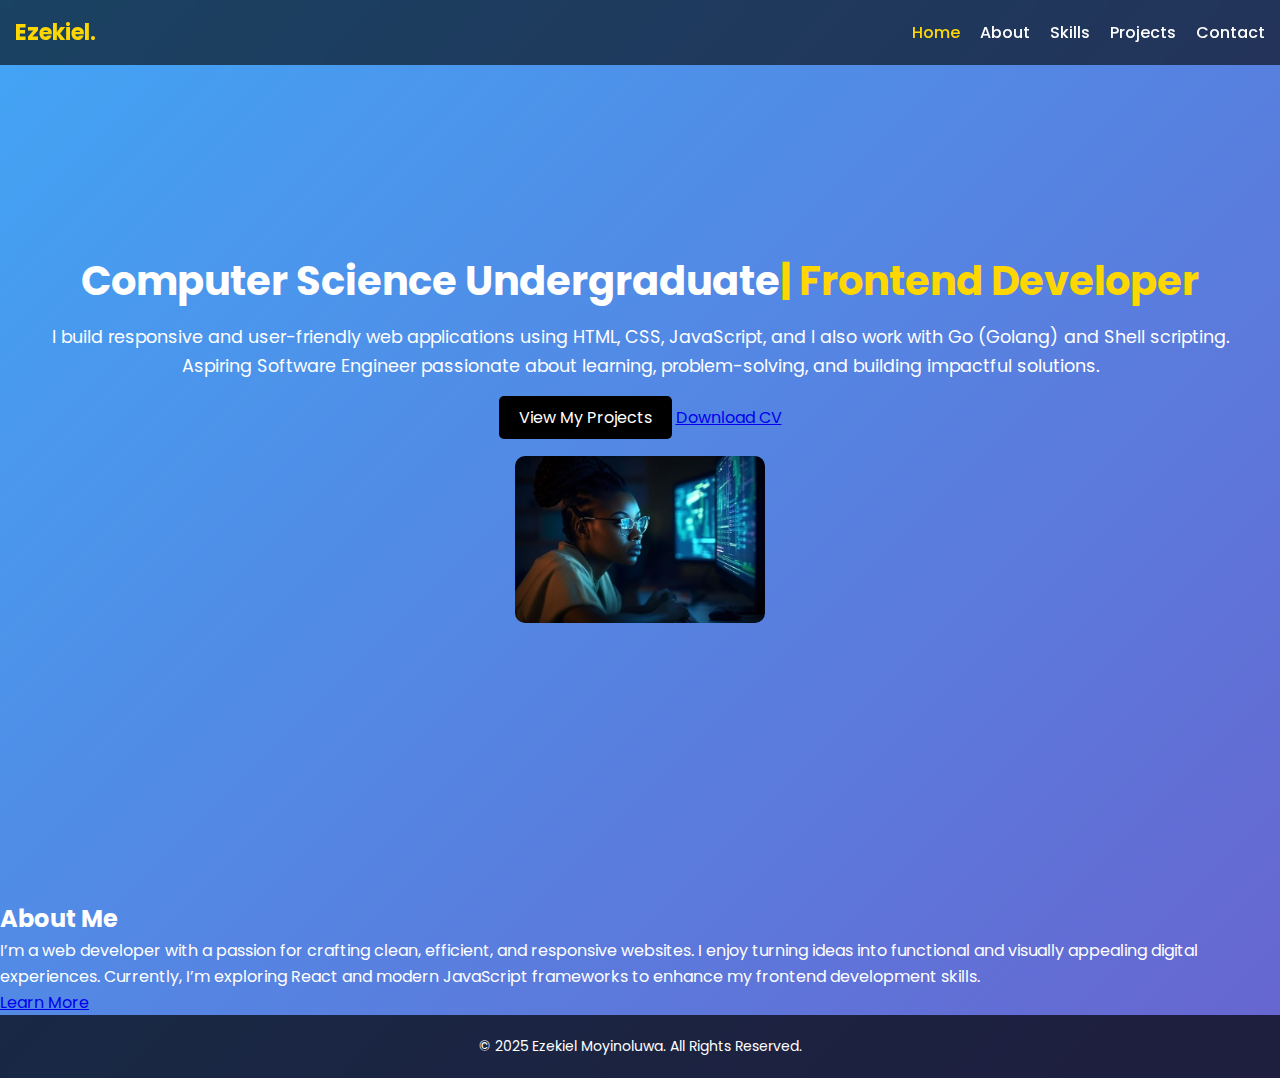
<file: index.html>
<!DOCTYPE html>
<html lang="en">

<head>
    <meta charset="UTF-8">
    <meta name="viewport" content="width=device-width, initial-scale=1.0">
    <title>Ezekiel Moyinoluwa | Portfolio</title>
    <link rel="stylesheet" href="style.css">
    <link href="https://fonts.googleapis.com/css2?family=Poppins:wght@400;600&display=swap" rel="stylesheet">
</head>

<body>
    <!-- Header -->
    <header class="header">
        <nav class="navbar container">
            <div class="logo">Ezekiel<span class="dot">.</span></div>
            <div class="menu-toggle" id="menu-toggle">☰</div>
            <ul class="nav-links" id="nav-links">
                <li><a href="index.html" class="active">Home</a></li>
                <li><a href="about.html">About</a></li>
                <li><a href="skills.html">Skills</a></li>
                <li><a href="projects.html">Projects</a></li>
                <li><a href="contact.html">Contact</a></li>
            </ul>
        </nav>
    </header>

    <!-- Hero Section -->
    <section class="hero container">
        <div class="hero-text">
            <h1>Computer Science Undergraduate<span class="highlight">| Frontend Developer</span></h1>
            <p>I build responsive and user-friendly web applications using HTML, CSS, JavaScript, and I also work with
                Go (Golang) and Shell scripting.
                Aspiring Software Engineer passionate about learning, problem-solving, and building impactful solutions.
            </p>

            <br>
            <div class="hero-buttons">
                <a href="projects.html" class="btn">View My Projects</a>
                <a href="Ezekiel Moyinoluwa CV.pdf" class="btn-outline" download>Download CV</a>
            </div>
        </div>
        <br>
        <div class="hero-image">
            <img src="Images/homepage.jpeg" alt="Ezekiel Moyinoluwa" />
        </div>
    </section>

    <!-- About Preview -->
    <section class="preview container">
        <h2>About Me</h2>
        <p>I’m a web developer with a passion for crafting clean, efficient, and responsive websites. I enjoy turning
            ideas
            into functional and visually appealing digital experiences. Currently, I’m exploring React and modern
            JavaScript
            frameworks to enhance my frontend development skills.</p>
        <a href="about.html" class="btn">Learn More</a>
    </section>

    <!-- Footer -->
    <footer>
        <p>© 2025 Ezekiel Moyinoluwa. All Rights Reserved.</p>
    </footer>

    <script>
        const menuToggle = document.getElementById("menu-toggle");
        const navLinks = document.getElementById("nav-links");

        menuToggle.addEventListener("click", () => {
            navLinks.classList.toggle("active");
        });
    </script>
</body>

</html>
</file>
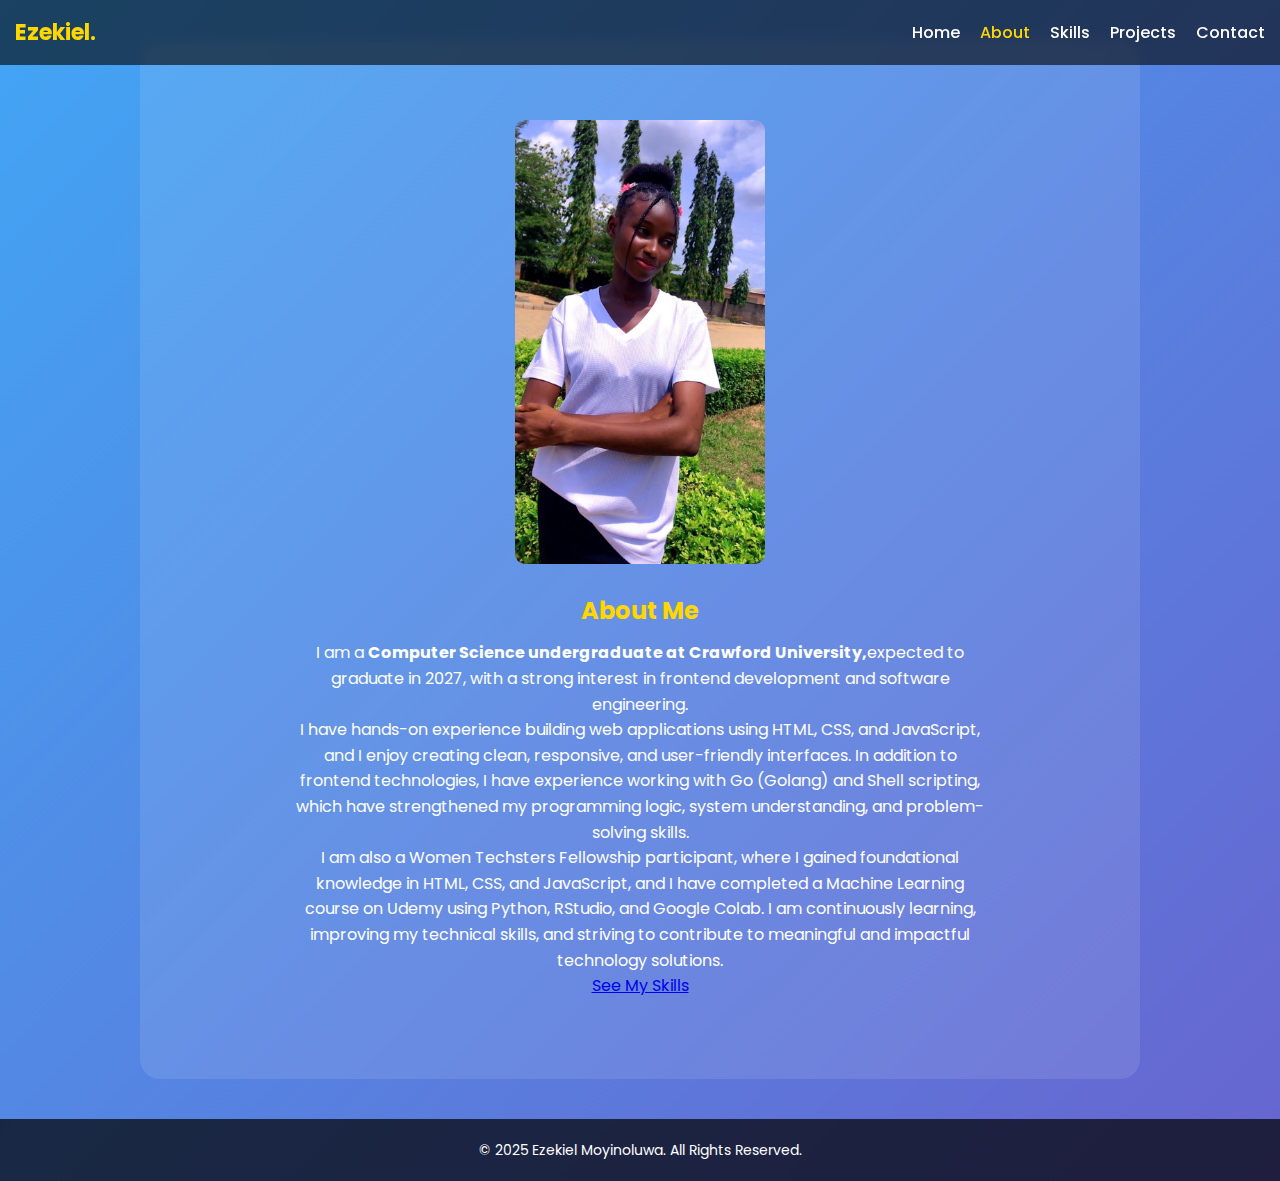
<file: about.html>
<!DOCTYPE html>
<html lang="en">

<head>
    <meta charset="UTF-8">
    <meta name="viewport" content="width=device-width, initial-scale=1.0">
    <title>About Me | Ezekiel Moyinoluwa</title>
    <link rel="stylesheet" href="style.css">
    <link href="https://fonts.googleapis.com/css2?family=Poppins:wght@400;600&display=swap" rel="stylesheet">
</head>

<body>
    <!-- Header -->
    <header class="header">
        <nav class="navbar container">
            <div class="logo">Ezekiel<span class="dot">.</span></div>
            <div class="menu-toggle" id="menu-toggle">☰</div>
            <ul class="nav-links" id="nav-links">
                <li><a href="index.html">Home</a></li>
                <li><a href="about.html" class="active">About</a></li>
                <li><a href="skills.html">Skills</a></li>
                <li><a href="projects.html">Projects</a></li>
                <li><a href="contact.html">Contact</a></li>
            </ul>
        </nav>
    </header>

    <!-- About Section -->
    <section class="about container">
        <div class="about-content">
            <div class="about-image">
                <img src="Images/about.jpg" alt="Ezekiel Moyinoluwa">
            </div>

            <div class="about-text">
                <h2>About Me</h2>
                <p>
                    I am a <strong>Computer Science undergraduate at Crawford University,</strong>expected to graduate
                    in 2027, with a strong interest in frontend development and software engineering.
                </p>
                <p>
                    I have hands-on experience building web applications using HTML, CSS, and JavaScript, and I enjoy
                    creating clean, responsive, and user-friendly interfaces. In addition to frontend technologies, I
                    have experience working with Go (Golang) and Shell scripting, which have strengthened my programming
                    logic, system understanding, and problem-solving skills.
                </p>
                <p>
                    I am also a Women Techsters Fellowship participant, where I gained foundational knowledge in HTML,
                    CSS, and JavaScript, and I have completed a Machine Learning course on Udemy using Python, RStudio,
                    and Google Colab. I am continuously learning, improving my technical skills, and striving to
                    contribute to meaningful and impactful technology solutions.
                </p>
                <a href="skills.html" class="btn">See My Skills</a>
            </div>
        </div>
    </section>

    <!-- Footer -->
    <footer>
        <p>© 2025 Ezekiel Moyinoluwa. All Rights Reserved.</p>
    </footer>

    <!-- Mobile Menu Script -->
    <script>
        const menuToggle = document.getElementById("menu-toggle");
        const navLinks = document.getElementById("nav-links");

        menuToggle.addEventListener("click", () => {
            navLinks.classList.toggle("active");
        });
    </script>
</body>

</html>
</file>
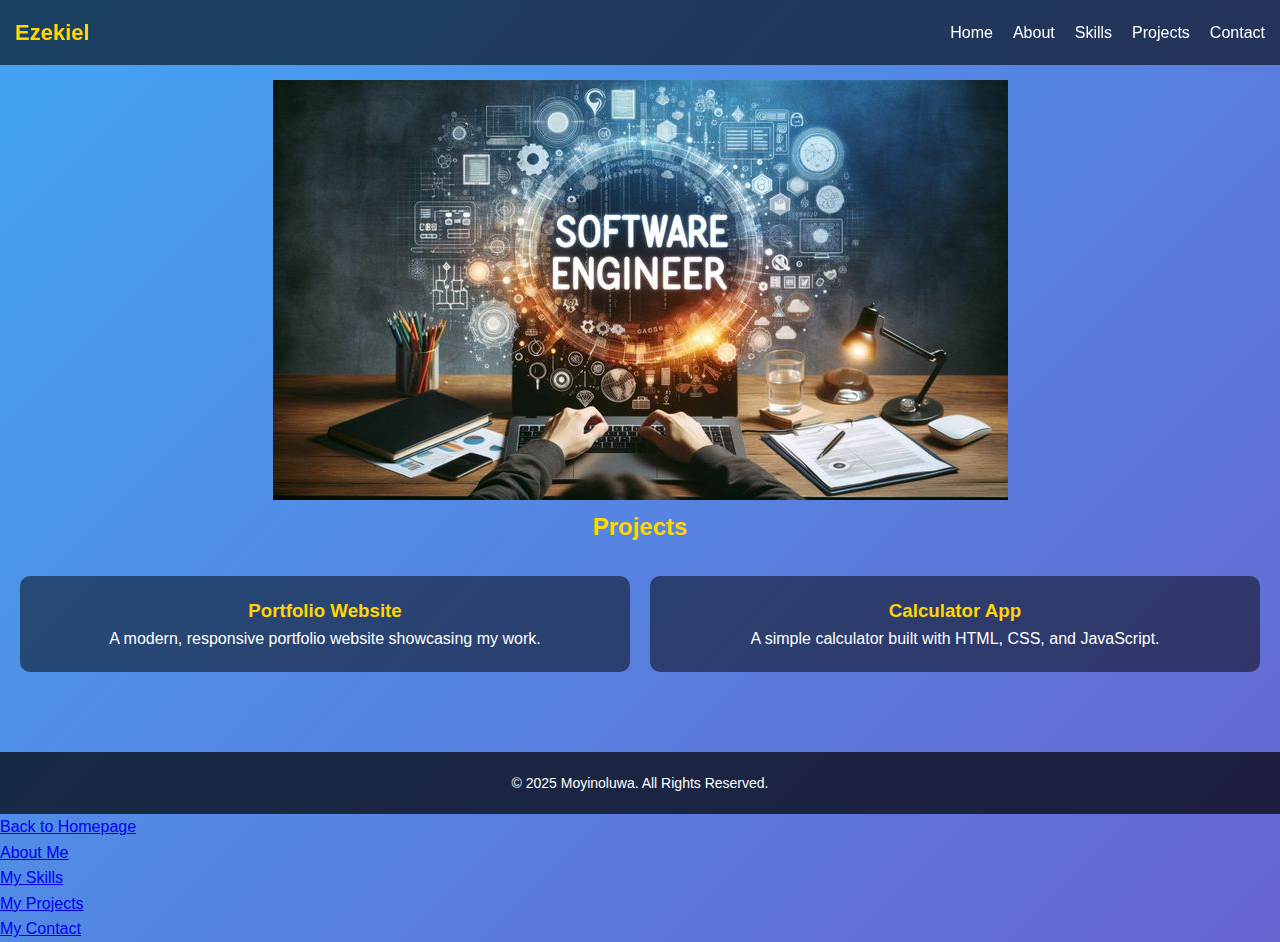
<file: projects.html>
<!DOCTYPE html>
<html lang="en">

<head>
    <meta charset="UTF-8">
    <meta name="viewport" content="width=device-width, initial-scale=1.0">
    <title>Projects | Ezekiel Moyinoluwa</title>
    <link rel="stylesheet" href="style.css">
</head>

<body>
    <header>
        <nav class="navbar">
            <div class="logo">Ezekiel</div>
            <ul class="nav-links">
                <li><a href="index.html">Home</a></li>
                <li><a href="about.html">About</a></li>
                <li><a href="skills.html">Skills</a></li>
                <li><a href="projects.html">Projects</a></li>
                <li><a href="contact.html">Contact</a></li>
            </ul>
        </nav>
    </header>

    <section class="projects">
        <img src="Images/projects.jpeg" alt="projects image">
        <h2>Projects</h2>
        <div class="project-grid">
            <div class="project-card">
                <h3>Portfolio Website</h3>
                <p>A modern, responsive portfolio website showcasing my work.</p>
            </div>
            <div class="project-card">
                <h3>Calculator App</h3>
                <p>A simple calculator built with HTML, CSS, and JavaScript.</p>
            </div>
        </div>
    </section>

    <footer>
        <p>© 2025 Moyinoluwa. All Rights Reserved.</p>
    </footer>
    <ul>
        <li>
            <p><a href="index.html">Back to Homepage</a></p>
            <p><a href="about.html">About Me</a></p>
            <p><a href="skills.html">My Skills</a></p>
            <p><a href="projects.html">My Projects</a></p>
            <p><a href="contact.html">My Contact</a></p>
        </li>
    </ul>
</body>

</html>
</file>
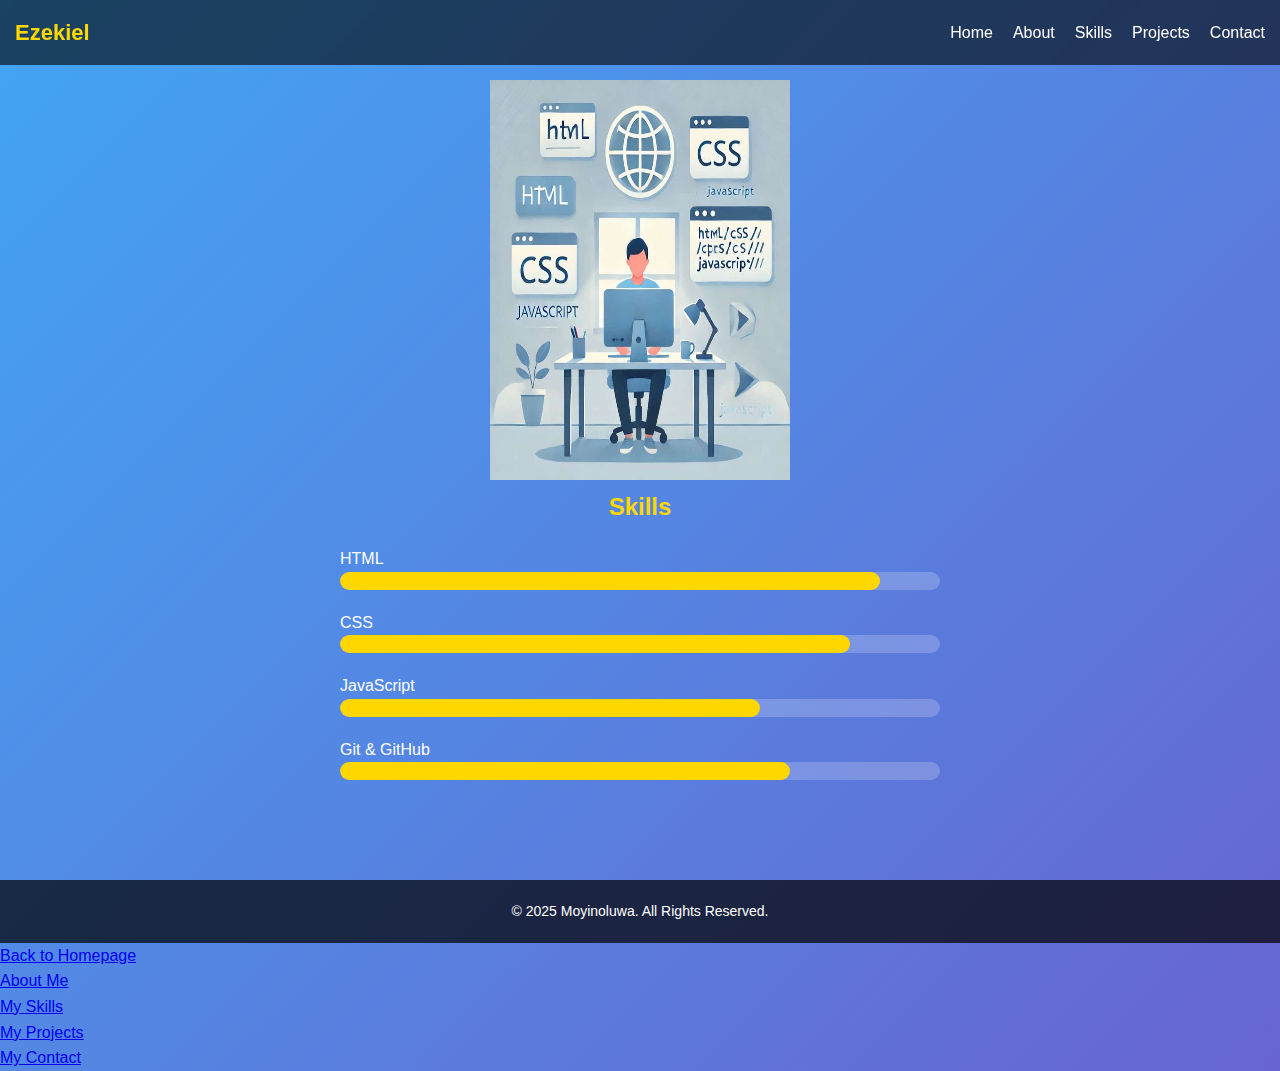
<file: skills.html>
<!DOCTYPE html>
<html lang="en">

<head>
    <meta charset="UTF-8">
    <meta name="viewport" content="width=device-width, initial-scale=1.0">
    <title>Skills | Ezekiel Moyinoluwa</title>
    <link rel="stylesheet" href="style.css">
</head>

<body>
    <header>
        <nav class="navbar">
            <div class="logo">Ezekiel</div>
            <ul class="nav-links">
                <li><a href="index.html">Home</a></li>
                <li><a href="about.html">About</a></li>
                <li><a href="skills.html">Skills</a></li>
                <li><a href="projects.html">Projects</a></li>
                <li><a href="contact.html">Contact</a></li>
            </ul>
        </nav>
    </header>

    <section class="skills">
        <img src="Images/skills.jpeg" alt="skills image" width="300" height="400">
        <h2>Skills</h2>
        <div class="skill-bar">
            <p>HTML</p>
            <div class="bar"><span style="width: 90%"></span></div>
        </div>
        <div class="skill-bar">
            <p>CSS</p>
            <div class="bar"><span style="width: 85%"></span></div>
        </div>
        <div class="skill-bar">
            <p>JavaScript</p>
            <div class="bar"><span style="width: 70%"></span></div>
        </div>
        <div class="skill-bar">
            <p>Git & GitHub</p>
            <div class="bar"><span style="width: 75%"></span></div>
        </div>
    </section>

    <footer>
        <p>© 2025 Moyinoluwa. All Rights Reserved.</p>
    </footer>
    <ul>
        <li>
            <p><a href="index.html">Back to Homepage</a></p>
            <p><a href="about.html">About Me</a></p>
            <p><a href="skills.html">My Skills</a></p>
            <p><a href="projects.html">My Projects</a></p>
            <p><a href="contact.html">My Contact</a></p>
        </li>
    </ul>
</body>

</html>
</file>
<file: style.css>
/* =========================================
   MODERN PORTFOLIO STYLE - EZEKIEL MOYINOLUWA
   (Blue → Purple → Gold Gradient)
========================================= */

/* Reset and Base */
* {
  margin: 0;
  padding: 0;
  box-sizing: border-box;
  font-family: "Poppins", sans-serif;
}

body {
  line-height: 1.6;
  background: linear-gradient(135deg, #42a5f5, #8e24aa, #ffd700);
  background-size: 400% 400%;
  animation: gradientBG 10s ease infinite;
  color: #fff;
}

@keyframes gradientBG {
  0% {
    background-position: 0% 50%;
  }
  50% {
    background-position: 100% 50%;
  }
  100% {
    background-position: 0% 50%;
  }
}

/* =========================================
   HEADER / NAVBAR
========================================= */
header {
  position: fixed;
  width: 100%;
  top: 0;
  background: rgba(0, 0, 0, 0.6);
  padding: 15px;
  z-index: 1000;
  backdrop-filter: blur(6px);
}

.navbar {
  display: flex;
  justify-content: space-between;
  align-items: center;
}

.navbar .logo {
  font-size: 22px;
  font-weight: bold;
  color: #ffd700;
}

.nav-links {
  list-style: none;
  display: flex;
  gap: 20px;
}

.nav-links a {
  text-decoration: none;
  color: #fff;
  font-weight: 500;
  transition: color 0.3s;
}

.nav-links a:hover,
.nav-links a.active {
  color: #ffd700;
}

/* Mobile Menu */
.menu-toggle {
  display: none;
  font-size: 24px;
  cursor: pointer;
  color: #ffd700;
}

/* =========================================
   HERO SECTION
========================================= */
.hero {
  height: 100vh;
  display: flex;
  flex-direction: column;
  justify-content: center;
  align-items: center;
  text-align: center;
  padding: 20px;
}

.hero img {
  max-width: 250px;
  border-radius: 10px;
  margin-bottom: 20px;
}

.hero h1 {
  font-size: 2.5rem;
  margin-bottom: 10px;
}

.hero h1 span {
  color: #ffd700;
}

.hero p {
  font-size: 1.1rem;
}

.hero .btn {
  margin-top: 20px;
  padding: 10px 20px;
  background: #000;
  color: #fff;
  text-decoration: none;
  border-radius: 5px;
  transition: 0.3s;
}

.hero .btn:hover {
  background: #ffd700;
  color: #000;
}

/* =========================================
   ABOUT SECTION
========================================= */
.about {
  padding: 80px 20px;
  text-align: center;
  background: rgba(255, 255, 255, 0.1);
  border-radius: 20px;
  margin: 40px auto;
  width: 90%;
  max-width: 1000px;
}

.about img {
  width: 250px;
  border-radius: 10px;
  margin-bottom: 20px;
}

.about h2 {
  color: #ffd700;
  margin-bottom: 10px;
}

.about p {
  max-width: 700px;
  margin: 0 auto;
  font-size: 1rem;
}

/* =========================================
   SKILLS SECTION
========================================= */
.skills {
  padding: 80px 20px;
  text-align: center;
}

.skills h2 {
  color: #ffd700;
  margin-bottom: 20px;
}

.skill-bar {
  margin: 20px auto;
  max-width: 600px;
  text-align: left;
}

.bar {
  width: 100%;
  background: rgba(255, 255, 255, 0.2);
  border-radius: 20px;
  overflow: hidden;
}

.bar span {
  display: block;
  height: 18px;
  background: #ffd700;
  border-radius: 20px;
  animation: fillBar 2s ease;
}

@keyframes fillBar {
  from {
    width: 0;
  }
}

/* =========================================
   PROJECTS SECTION
========================================= */
.projects {
  padding: 80px 20px;
  text-align: center;
}

.projects h2 {
  color: #ffd700;
}

.project-grid {
  display: grid;
  grid-template-columns: repeat(auto-fit, minmax(250px, 1fr));
  gap: 20px;
  margin-top: 30px;
}

.project-card {
  background: rgba(0, 0, 0, 0.5);
  padding: 20px;
  border-radius: 10px;
  transition: transform 0.3s;
}

.project-card:hover {
  transform: translateY(-10px);
}

.project-card h3 {
  color: #ffd700;
}

/* =========================================
   CONTACT SECTION
========================================= */
.contact {
  padding: 80px 20px;
  text-align: center;
}

.contact h2 {
  color: #ffd700;
  margin-bottom: 15px;
}

.contact-intro {
  max-width: 700px;
  margin: 0 auto 30px;
}

.contact-wrapper {
  display: flex;
  flex-wrap: wrap;
  justify-content: center;
  gap: 40px;
}

.contact-info {
  flex: 1 1 300px;
  text-align: left;
}

.contact-info a {
  color: #ffd700;
  text-decoration: none;
}

.contact-info a:hover {
  text-decoration: underline;
}

.social-links a {
  margin-right: 15px;
  color: #ffd700;
  font-weight: 500;
  text-decoration: none;
}

.social-links a:hover {
  text-decoration: underline;
}

/* Contact Form */
form {
  flex: 1 1 300px;
  background: rgba(255, 255, 255, 0.1);
  padding: 25px;
  border-radius: 10px;
}

form input,
form textarea {
  width: 100%;
  padding: 10px;
  margin-bottom: 15px;
  border: none;
  border-radius: 5px;
  background: rgba(255, 255, 255, 0.2);
  color: #fff;
  font-size: 16px;
}

form input::placeholder,
form textarea::placeholder {
  color: #eee;
}

form button {
  background: #ffd700;
  color: #000;
  border: none;
  padding: 10px 20px;
  border-radius: 5px;
  font-size: 16px;
  cursor: pointer;
  transition: background 0.3s;
}

form button:hover {
  background: #c5a000;
}

/* =========================================
   FOOTER
========================================= */
footer {
  padding: 20px;
  background: rgba(0, 0, 0, 0.7);
  text-align: center;
  font-size: 14px;
  color: #fff;
}

/* =========================================
   RESPONSIVE DESIGN
========================================= */
@media (max-width: 768px) {
  .nav-links {
    position: absolute;
    top: 60px;
    right: 0;
    background-color: rgba(0, 0, 0, 0.9);
    flex-direction: column;
    width: 200px;
    display: none;
    border-left: 2px solid #ffd700;
  }

  .nav-links.active {
    display: flex;
  }

  .menu-toggle {
    display: block;
  }

  .contact-wrapper {
    flex-direction: column;
    text-align: center;
  }

  form {
    width: 100%;
  }
}
</file>
